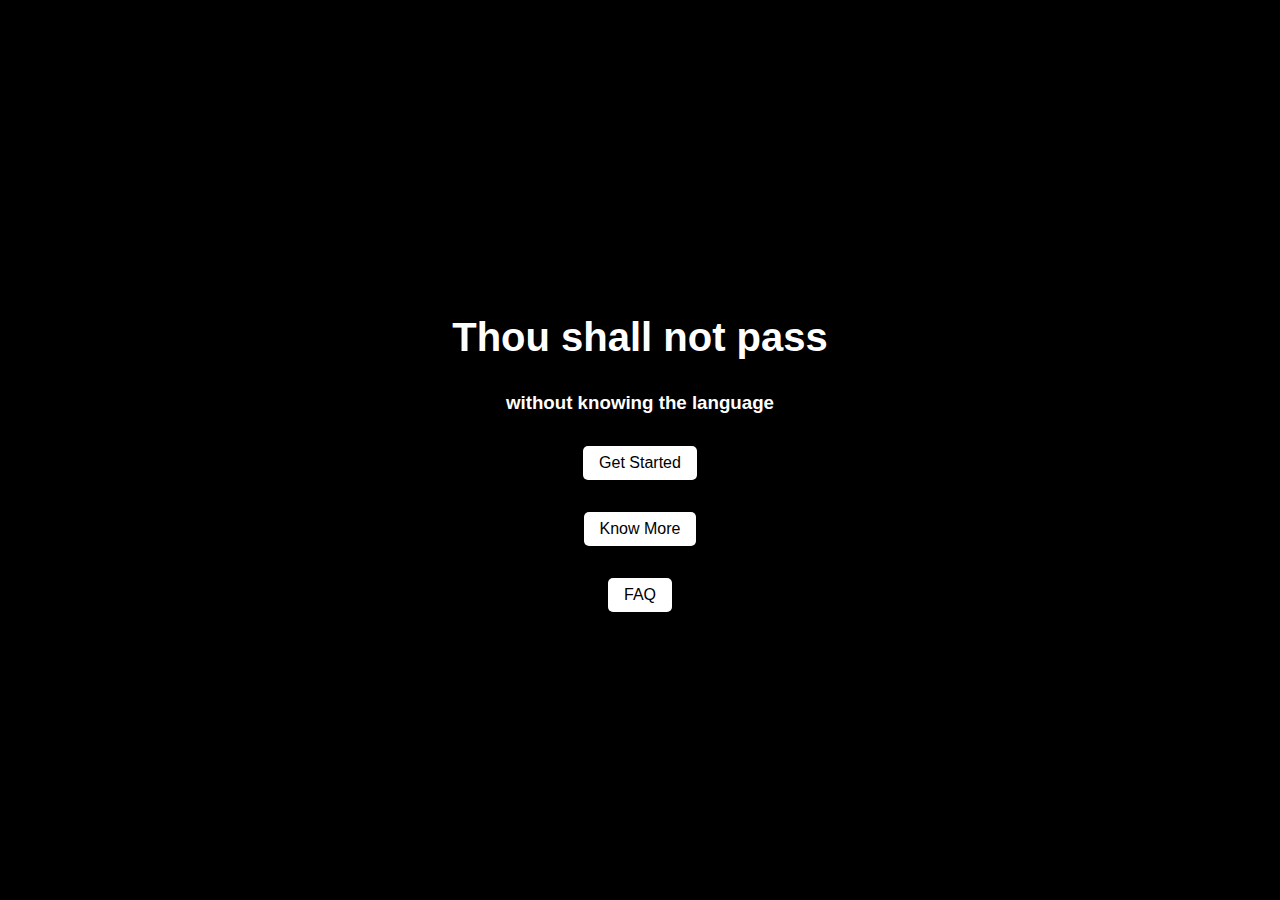
<file: index.html>
<!DOCTYPE html>
<html lang="en">
<head>
    <meta charset="UTF-8">
    <meta name="viewport" content="width=device-width, initial-scale=1.0">
    <title>42</title>
    <link rel="stylesheet" href="style.css">
</head>
<body>
    <div class="container">
        <h1>Thou shall not pass</h1>
        <h3>without knowing the language</h3>
        <div class="buttons">
            <a href="quiz.html" class="button">Get Started</a>
            <a href="knowmore.html" class="button">Know More</a>
            <a href="faq.html" class="button">FAQ</a>
        </div>
    </div>
</body>
</html>
</file>
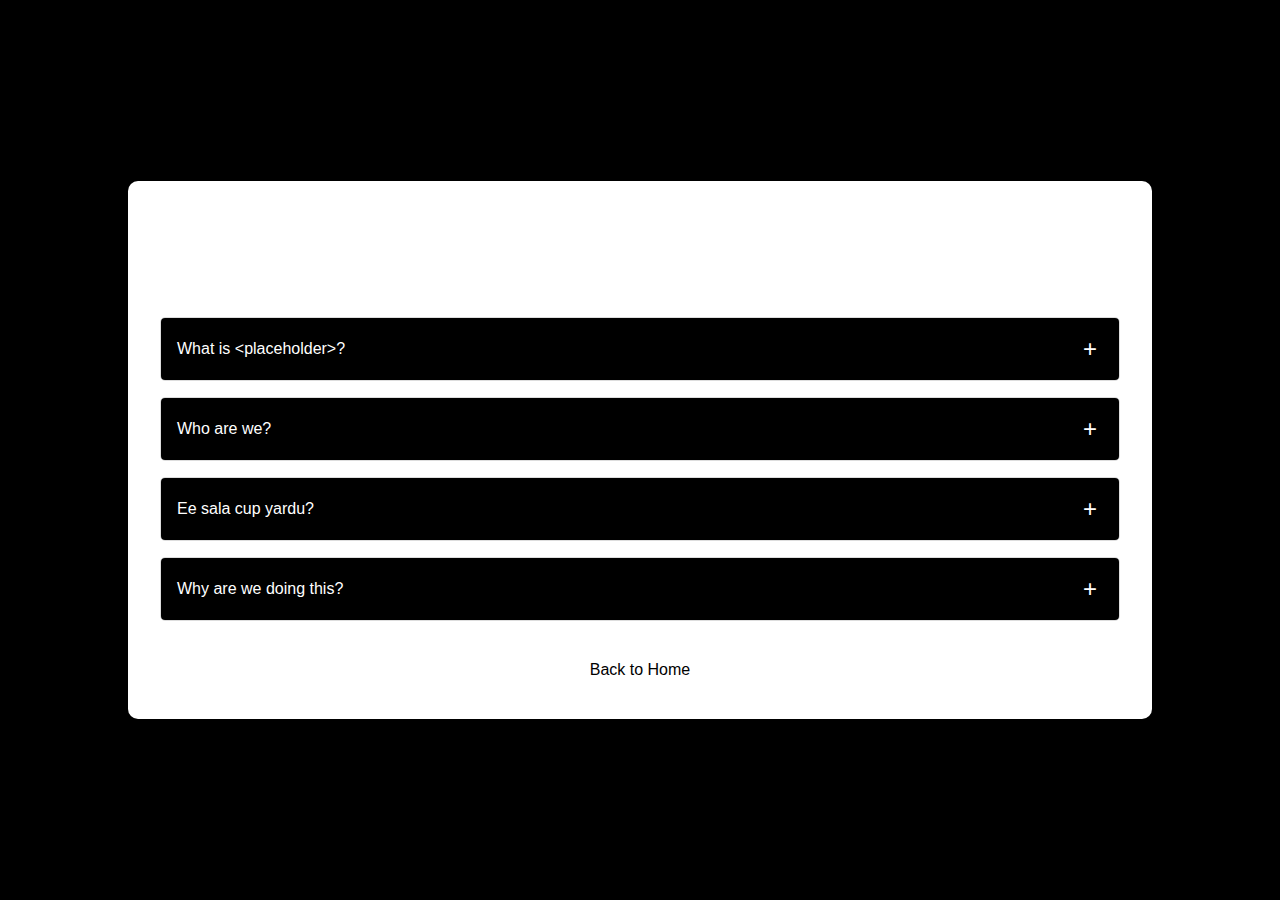
<file: faq.html>
<!DOCTYPE html>
<html lang="en">
<head>
    <meta charset="UTF-8">
    <meta name="viewport" content="width=device-width, initial-scale=1.0">
    <title>FAQ</title>
    <link rel="stylesheet" href="style.css">
    <script src="faq.js" defer></script>
</head>
<body>
    <div class="faq-container">
        <h1>FAQ</h1>
        <div class="faq-item">
            <div class="faq-question">
                <span>What is &lt;placeholder&gt;?</span>
                <button class="toggle-btn">+</button>
            </div>
            <div class="faq-answer">
                <p>&lt;Placeholder&gt; is an effort to help non Kannadigas learn Kannada.</p>
            </div>
        </div>
        <div class="faq-item">
            <div class="faq-question">
                <span>Who are we?</span>
                <button class="toggle-btn">+</button>
            </div>
            <div class="faq-answer">
                <p>We are the smartest, funniest and sexiest people you will ever know.</p>
            </div>
        </div>
        <div class="faq-item">
            <div class="faq-question">
                <span>Ee sala cup yardu?</span>
                <button class="toggle-btn">+</button>
            </div>
            <div class="faq-answer">
                <p>There is only one correct answer.</p>
            </div>
        </div>
        <div class="faq-item">
            <div class="faq-question">
                <span>Why are we doing this?</span>
                <button class="toggle-btn">+</button>
            </div>
            <div class="faq-answer">
                <p>Paison ki chakkar</p>
            </div>
        </div>
        <a href="index.html" class="button">Back to Home</a>
    </div>
</body>
</html>
</file>
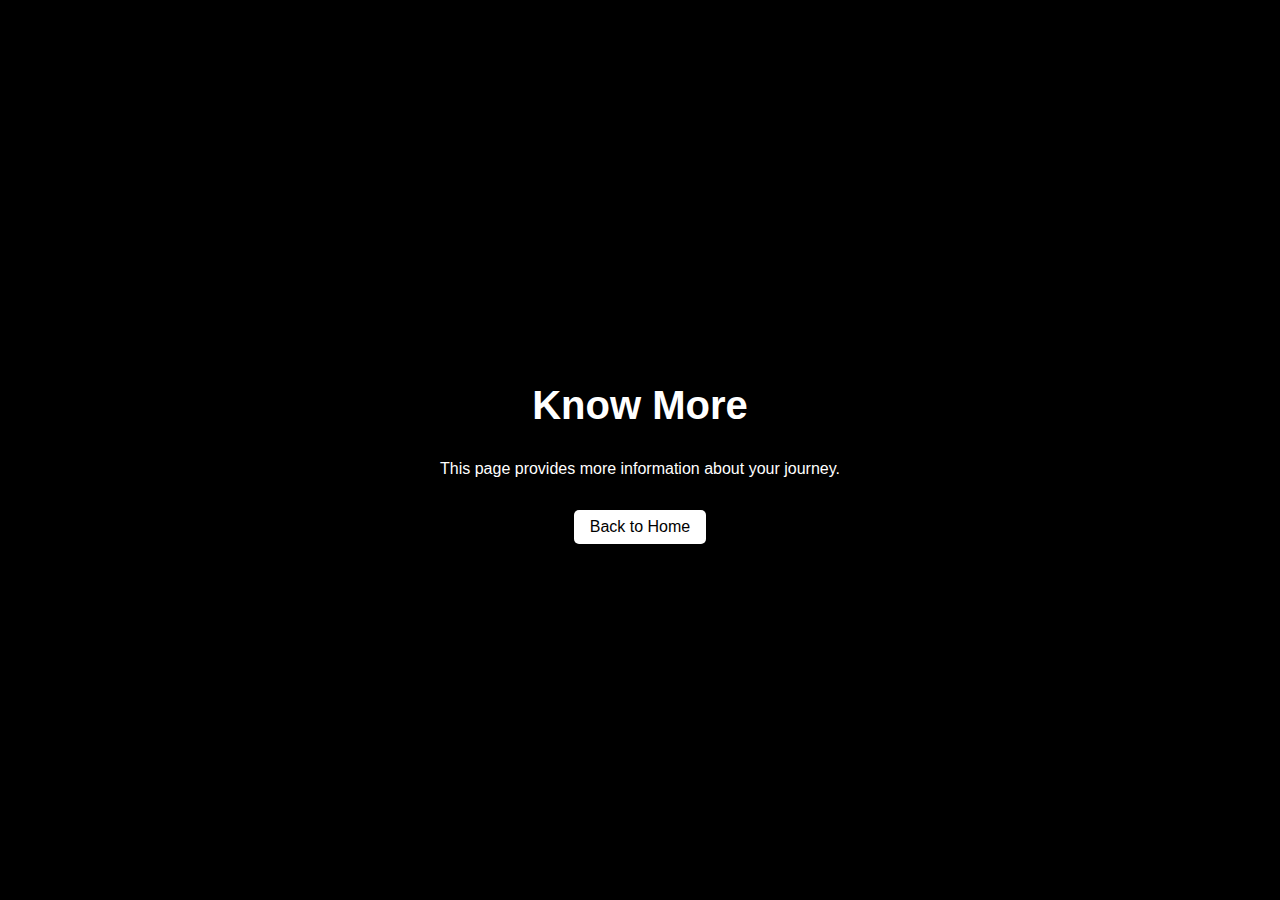
<file: knowmore.html>
<!DOCTYPE html>
<html lang="en">
<head>
    <meta charset="UTF-8">
    <meta name="viewport" content="width=device-width, initial-scale=1.0">
    <title>Know More</title>
    <link rel="stylesheet" href="style.css">
</head>
<body>
    <div class="container">
        <h1>Know More</h1>
        <p>This page provides more information about your journey.</p>
        <a href="index.html" class="button">Back to Home</a>
    </div>
</body>
</html>
</file>
<file: style.css>
body {
    font-family: Arial, sans-serif;
    display: flex;
    justify-content: center;
    align-items: center;
    height: 100vh;
    margin: 0;
    background-color: black;
    color: white;
}

.faq-container {
    width: 75%;
    text-align: left;
    background: white;
    padding: 2rem;
    box-shadow: 0 0 15px rgba(0, 0, 0, 0.1);
    border-radius: 10px;
    color: black;
}

h1 {
    text-align: center;
    color: white;
    font-size: 2.5rem;
    margin-bottom: 2rem;
}

h3 {
    text-align: center;
    color: white;
    font-size: rem;
    margin-bottom: 2rem;
}

.faq-item {
    margin: 1rem 0;
    border: 1px solid #ddd;
    border-radius: 5px;
    overflow: hidden;
}

.faq-question {
    display: flex;
    justify-content: space-between;
    align-items: center;
    background: black;
    color: white;
    padding: 1rem;
    cursor: pointer;
    transition: background 0.3s;
}

.faq-answer {
    display: none;
    padding: 1rem;
    background: white;
    border-top: 1px solid #ddd;
    color: black;
}

.faq-answer p {
    margin: 0;
    color: black;
}

.button {
    display: block;
    width: fit-content;
    padding: 0.5rem 1rem;
    text-decoration: none;
    color: black;
    background-color: white;
    border: none;
    border-radius: 5px;
    cursor: pointer;
    margin: 2rem auto 0;
    text-align: center;
    transition: background 0.3s;
}

.button:hover {
    background-color: #333;
}

.toggle-btn {
    background: none;
    border: none;
    color: white;
    font-size: 1.5rem;
    cursor: pointer;
    transition: transform 0.3s;
}

.toggle-btn:hover {
    transform: scale(1.2);
}
</file>
